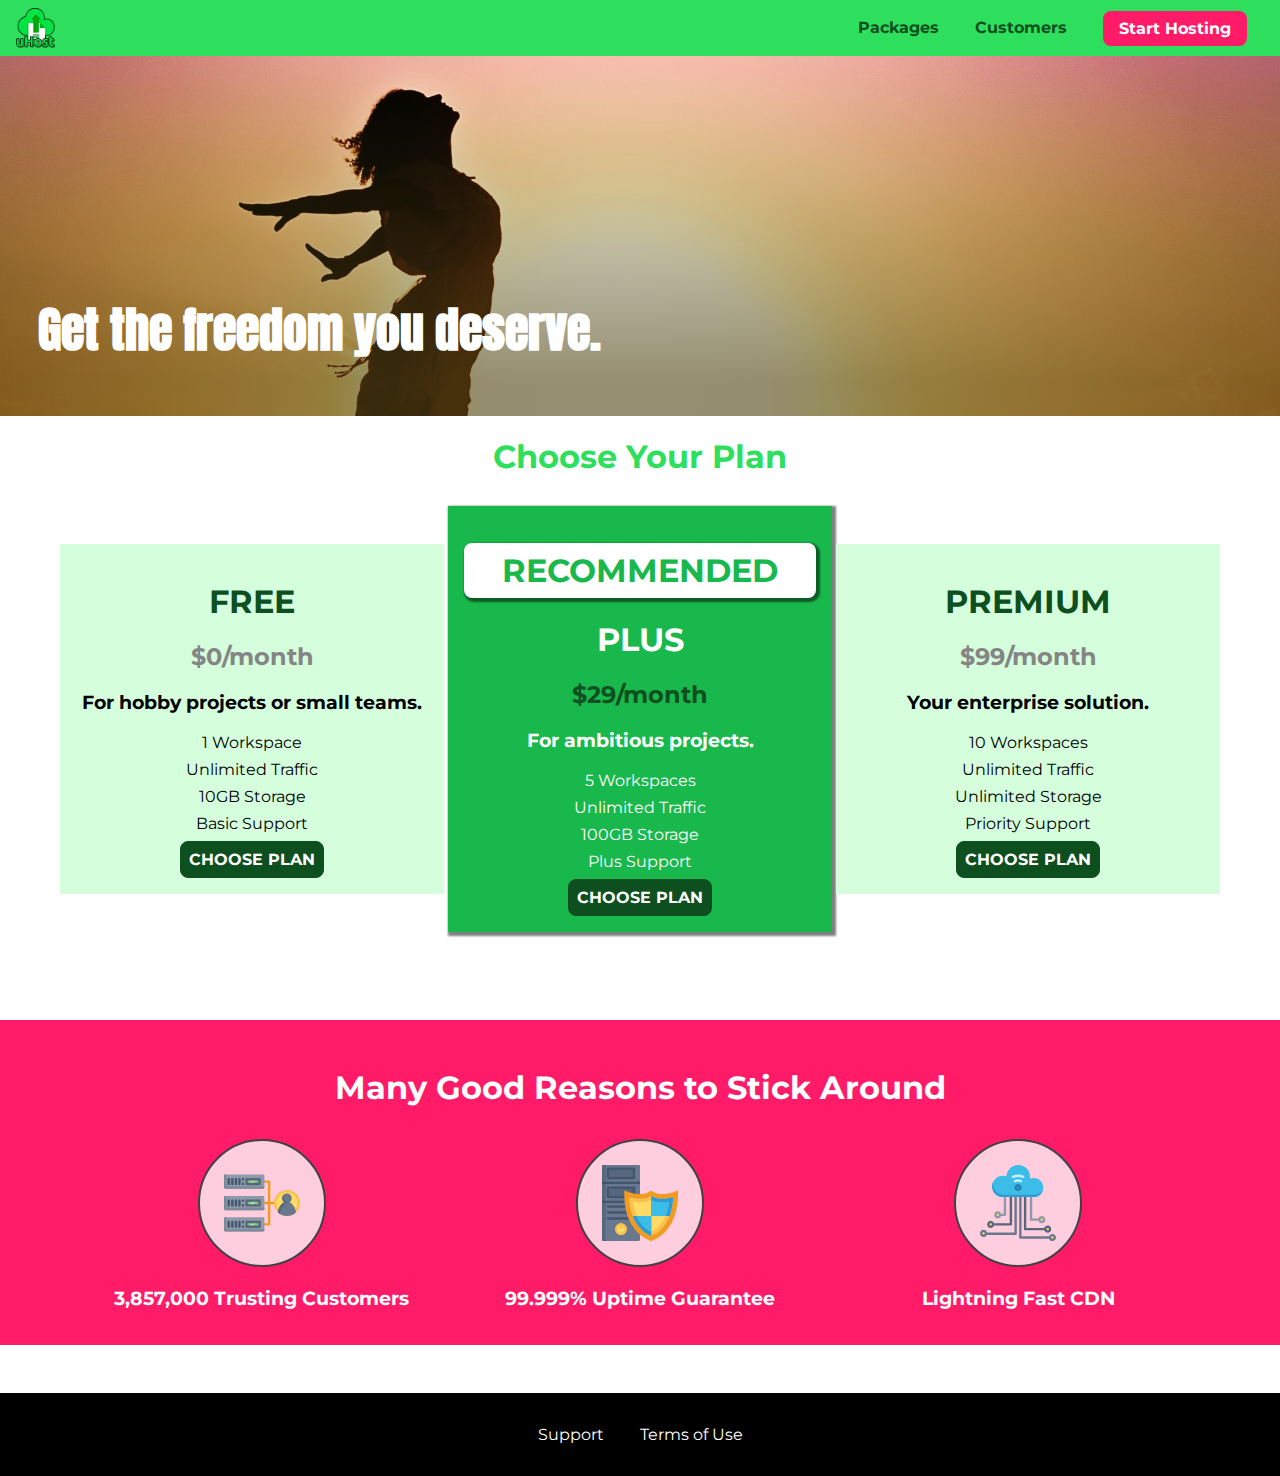
<file: index.html>
<!DOCTYPE html>
<html lang="en">
  <head>
    <meta charset="UTF-8" />
    <meta http-equiv="X-UA-Compatible" content="ie=edge" />
    <meta name="viewport" content="width=device-width, initial-scale=1.0" />
    <title>uHost</title>
    <link rel="shortcut icon" href="favicon.png" />

    <link rel="stylesheet" href="shared.css" />
    <link rel="stylesheet" href="main.css" />
  </head>

  <body>
    <div class="backdrop"></div>
    <div class="modal">
      <h1 class="modal__title">Do you want to continue?</h1>
      <div class="modal__actions">
        <a href="start-hosting/index.html" class="modal__action">Yes!</a>
        <button class="modal__action modal__action--negative" type="button">
          No!
        </button>
      </div>
    </div>
    <header class="main-header">
      <div>
        <button class="toggle-button">
          <span class="toggle-button__bar"></span>
          <span class="toggle-button__bar"></span>
          <span class="toggle-button__bar"></span>
        </button>
        <a href="index.html" class="main-header__brand">
          <img
            src="images/uhost-icon.png"
            alt="uHost - Your favorite hosting company"
          />
        </a>
      </div>
      <nav class="main-nav">
        <ul class="main-nav__items">
          <li class="main-nav__item">
            <a href="packages/index.html">Packages</a>
          </li>
          <li class="main-nav__item">
            <a href="customers/index.html">Customers</a>
          </li>
          <li class="main-nav__item main-nav__item--cta">
            <a href="start-hosting/index.html">Start Hosting</a>
          </li>
        </ul>
      </nav>
    </header>
    <nav class="mobile-nav">
      <ul class="mobile-nav__items">
        <li class="mobile-nav__item">
          <a href="packages/index.html">Packages</a>
        </li>
        <li class="mobile-nav__item">
          <a href="customers/index.html">Customers</a>
        </li>
        <li class="mobile-nav__item mobile-nav__item--cta">
          <a href="start-hosting/index.html">Start Hosting</a>
        </li>
      </ul>
    </nav>
    <main>
      <section id="product-overview">
        <h1>Get the freedom you deserve.</h1>
      </section>
      <section id="plans">
        <h1 class="section-title">Choose Your Plan</h1>
        <div class="plan__list">
          <article class="plan">
            <h1 class="plan__title">FREE</h1>
            <h2 class="plan__price">$0/month</h2>
            <h3>For hobby projects or small teams.</h3>
            <ul class="plan__features">
              <li class="plan__feature">1 Workspace</li>
              <li class="plan__feature">Unlimited Traffic</li>
              <li class="plan__feature">10GB Storage</li>
              <li class="plan__feature">Basic Support</li>
            </ul>
            <div>
              <button class="button">CHOOSE PLAN</button>
            </div>
          </article>
          <article class="plan plan--highlighted">
            <h1 class="plan__annotation">RECOMMENDED</h1>
            <h1 class="plan__title">PLUS</h1>
            <h2 class="plan__price">$29/month</h2>
            <h3>For ambitious projects.</h3>
            <ul class="plan__features">
              <li class="plan__feature">5 Workspaces</li>
              <li class="plan__feature">Unlimited Traffic</li>
              <li class="plan__feature">100GB Storage</li>
              <li class="plan__feature">Plus Support</li>
            </ul>
            <div>
              <button class="button">CHOOSE PLAN</button>
            </div>
          </article>
          <article class="plan">
            <h1 class="plan__title">PREMIUM</h1>
            <h2 class="plan__price">$99/month</h2>
            <h3>Your enterprise solution.</h3>
            <ul class="plan__features">
              <li class="plan__feature">10 Workspaces</li>
              <li class="plan__feature">Unlimited Traffic</li>
              <li class="plan__feature">Unlimited Storage</li>
              <li class="plan__feature">Priority Support</li>
            </ul>
            <div>
              <button class="button">CHOOSE PLAN</button>
            </div>
          </article>
        </div>
      </section>
      <section id="key-features">
        <h1 class="section-title">Many Good Reasons to Stick Around</h1>
        <ul class="key-feature__list">
          <li class="key-feature">
            <div class="key-feature__image">
              <svg viewBox="0 0 512 512">
                <path
                  style="fill:#F09B24;"
                  d="M344,248h-32V112c0-4.418-3.582-8-8-8h-40c-4.418,0-8,3.582-8,8s3.582,8,8,8h32v128h-32  c-4.418,0-8,3.582-8,8s3.582,8,8,8h32v128h-32c-4.418,0-8,3.582-8,8s3.582,8,8,8h40c4.418,0,8-3.582,8-8V264h32c4.418,0,8-3.582,8-8  S348.418,248,344,248z"
                />
                <path
                  style="fill:#8E9AA9;"
                  d="M264,64H8c-4.418,0-8,3.582-8,8v80c0,4.418,3.582,8,8,8h256c4.418,0,8-3.582,8-8V72  C272,67.582,268.418,64,264,64z"
                />
                <path
                  style="fill:#7C899B;"
                  d="M24,144c-4.418,0-8-3.582-8-8V64H8c-4.418,0-8,3.582-8,8v80c0,4.418,3.582,8,8,8h256  c4.418,0,8-3.582,8-8v-8H24z"
                />
                <rect
                  x="152"
                  y="96"
                  style="fill:#B8E3A8;"
                  width="88"
                  height="32"
                />
                <g>
                  <polygon
                    style="fill:#7EC97D;"
                    points="152,96 152,128 166,128 198,96  "
                  />
                  <polygon
                    style="fill:#7EC97D;"
                    points="220,96 188,128 240,128 240,96  "
                  />
                </g>
                <path
                  style="fill:#56677E;"
                  d="M240,136h-88c-4.418,0-8-3.582-8-8V96c0-4.418,3.582-8,8-8h88c4.418,0,8,3.582,8,8v32  C248,132.418,244.418,136,240,136z M160,120h72v-16h-72V120z"
                />
                <g>
                  <path
                    style="fill:#435670;"
                    d="M32,136c-4.418,0-8-3.582-8-8V96c0-4.418,3.582-8,8-8s8,3.582,8,8v32C40,132.418,36.418,136,32,136z   "
                  />
                  <path
                    style="fill:#435670;"
                    d="M56,136c-4.418,0-8-3.582-8-8V96c0-4.418,3.582-8,8-8s8,3.582,8,8v32C64,132.418,60.418,136,56,136z   "
                  />
                  <path
                    style="fill:#435670;"
                    d="M80,136c-4.418,0-8-3.582-8-8V96c0-4.418,3.582-8,8-8s8,3.582,8,8v32C88,132.418,84.418,136,80,136z   "
                  />
                  <path
                    style="fill:#435670;"
                    d="M104,136c-4.418,0-8-3.582-8-8V96c0-4.418,3.582-8,8-8s8,3.582,8,8v32   C112,132.418,108.418,136,104,136z"
                  />
                  <path
                    style="fill:#435670;"
                    d="M128,105c-4.418,0-8-3.582-8-8v-1c0-4.418,3.582-8,8-8s8,3.582,8,8v1   C136,101.418,132.418,105,128,105z"
                  />
                  <path
                    style="fill:#435670;"
                    d="M128,136c-4.418,0-8-3.582-8-8v-1c0-4.418,3.582-8,8-8s8,3.582,8,8v1   C136,132.418,132.418,136,128,136z"
                  />
                </g>
                <path
                  style="fill:#8E9AA9;"
                  d="M264,208H8c-4.418,0-8,3.582-8,8v80c0,4.418,3.582,8,8,8h256c4.418,0,8-3.582,8-8v-80  C272,211.582,268.418,208,264,208z"
                />
                <path
                  style="fill:#7C899B;"
                  d="M24,288c-4.418,0-8-3.582-8-8v-72H8c-4.418,0-8,3.582-8,8v80c0,4.418,3.582,8,8,8h256  c4.418,0,8-3.582,8-8v-8H24z"
                />
                <rect
                  x="152"
                  y="240"
                  style="fill:#B8E3A8;"
                  width="88"
                  height="32"
                />
                <g>
                  <polygon
                    style="fill:#7EC97D;"
                    points="152,240 152,272 166,272 198,240  "
                  />
                  <polygon
                    style="fill:#7EC97D;"
                    points="220,240 188,272 240,272 240,240  "
                  />
                </g>
                <path
                  style="fill:#56677E;"
                  d="M240,280h-88c-4.418,0-8-3.582-8-8v-32c0-4.418,3.582-8,8-8h88c4.418,0,8,3.582,8,8v32  C248,276.418,244.418,280,240,280z M160,264h72v-16h-72V264z"
                />
                <g>
                  <path
                    style="fill:#435670;"
                    d="M32,280c-4.418,0-8-3.582-8-8v-32c0-4.418,3.582-8,8-8s8,3.582,8,8v32C40,276.418,36.418,280,32,280   z"
                  />
                  <path
                    style="fill:#435670;"
                    d="M56,280c-4.418,0-8-3.582-8-8v-32c0-4.418,3.582-8,8-8s8,3.582,8,8v32C64,276.418,60.418,280,56,280   z"
                  />
                  <path
                    style="fill:#435670;"
                    d="M80,280c-4.418,0-8-3.582-8-8v-32c0-4.418,3.582-8,8-8s8,3.582,8,8v32C88,276.418,84.418,280,80,280   z"
                  />
                  <path
                    style="fill:#435670;"
                    d="M104,280c-4.418,0-8-3.582-8-8v-32c0-4.418,3.582-8,8-8s8,3.582,8,8v32   C112,276.418,108.418,280,104,280z"
                  />
                  <path
                    style="fill:#435670;"
                    d="M128,249c-4.418,0-8-3.582-8-8v-1c0-4.418,3.582-8,8-8s8,3.582,8,8v1   C136,245.418,132.418,249,128,249z"
                  />
                  <path
                    style="fill:#435670;"
                    d="M128,280c-4.418,0-8-3.582-8-8v-1c0-4.418,3.582-8,8-8s8,3.582,8,8v1   C136,276.418,132.418,280,128,280z"
                  />
                </g>
                <path
                  style="fill:#8E9AA9;"
                  d="M264,352H8c-4.418,0-8,3.582-8,8v80c0,4.418,3.582,8,8,8h256c4.418,0,8-3.582,8-8v-80  C272,355.582,268.418,352,264,352z"
                />
                <path
                  style="fill:#7C899B;"
                  d="M24,432c-4.418,0-8-3.582-8-8v-72H8c-4.418,0-8,3.582-8,8v80c0,4.418,3.582,8,8,8h256  c4.418,0,8-3.582,8-8v-8H24z"
                />
                <rect
                  x="152"
                  y="384"
                  style="fill:#B8E3A8;"
                  width="88"
                  height="32"
                />
                <g>
                  <polygon
                    style="fill:#7EC97D;"
                    points="152,384 152,416 166,416 198,384  "
                  />
                  <polygon
                    style="fill:#7EC97D;"
                    points="220,384 188,416 240,416 240,384  "
                  />
                </g>
                <path
                  style="fill:#56677E;"
                  d="M240,424h-88c-4.418,0-8-3.582-8-8v-32c0-4.418,3.582-8,8-8h88c4.418,0,8,3.582,8,8v32  C248,420.418,244.418,424,240,424z M160,408h72v-16h-72V408z"
                />
                <g>
                  <path
                    style="fill:#435670;"
                    d="M32,424c-4.418,0-8-3.582-8-8v-32c0-4.418,3.582-8,8-8s8,3.582,8,8v32C40,420.418,36.418,424,32,424   z"
                  />
                  <path
                    style="fill:#435670;"
                    d="M56,424c-4.418,0-8-3.582-8-8v-32c0-4.418,3.582-8,8-8s8,3.582,8,8v32C64,420.418,60.418,424,56,424   z"
                  />
                  <path
                    style="fill:#435670;"
                    d="M80,424c-4.418,0-8-3.582-8-8v-32c0-4.418,3.582-8,8-8s8,3.582,8,8v32C88,420.418,84.418,424,80,424   z"
                  />
                  <path
                    style="fill:#435670;"
                    d="M104,424c-4.418,0-8-3.582-8-8v-32c0-4.418,3.582-8,8-8s8,3.582,8,8v32   C112,420.418,108.418,424,104,424z"
                  />
                  <path
                    style="fill:#435670;"
                    d="M128,393c-4.418,0-8-3.582-8-8v-1c0-4.418,3.582-8,8-8s8,3.582,8,8v1   C136,389.418,132.418,393,128,393z"
                  />
                  <path
                    style="fill:#435670;"
                    d="M128,424c-4.418,0-8-3.582-8-8v-1c0-4.418,3.582-8,8-8s8,3.582,8,8v1   C136,420.418,132.418,424,128,424z"
                  />
                </g>
                <path
                  style="fill:#F7C14D;"
                  d="M424,168c-48.523,0-88,39.477-88,88s39.477,88,88,88s88-39.477,88-88S472.523,168,424,168z"
                />
                <path
                  style="fill:#FFDB66;"
                  d="M424,184c-39.701,0-72,32.299-72,72s32.299,72,72,72s72-32.299,72-72S463.701,184,424,184z"
                />
                <path
                  style="fill:#69788D;"
                  d="M484.893,314.16C476.393,274.588,451.922,248,424,248s-52.393,26.588-60.893,66.16  c-0.605,2.82,0.354,5.749,2.511,7.664C381.731,336.124,402.465,344,424,344s42.269-7.876,58.381-22.176  C484.539,319.909,485.498,316.98,484.893,314.16z"
                />
                <path
                  style="fill:#56677E;"
                  d="M434.053,249.171C430.768,248.403,427.411,248,424,248c-27.922,0-52.393,26.588-60.893,66.16  c-0.605,2.82,0.354,5.749,2.511,7.664c3.383,3.002,6.979,5.703,10.734,8.125C384.904,286.243,407.373,255.378,434.053,249.171z"
                />
                <path
                  style="fill:#69788D;"
                  d="M424,192c-17.645,0-32,14.355-32,32s14.355,32,32,32s32-14.355,32-32S441.645,192,424,192z"
                />
                <path
                  style="fill:#56677E;"
                  d="M432,248c-17.645,0-32-14.355-32-32c0-6.783,2.128-13.076,5.742-18.258  C397.444,203.53,392,213.138,392,224c0,17.645,14.355,32,32,32c10.862,0,20.471-5.444,26.258-13.742  C445.076,245.872,438.783,248,432,248z"
                />
              </svg>
            </div>
            <p class="key-feature__description">3,857,000 Trusting Customers</p>
          </li>
          <li class="key-feature">
            <div class="key-feature__image">
              <svg viewBox="0 0 512 512">
                <path
                  style="fill:#69788D;"
                  d="M248,0H8C3.582,0,0,3.582,0,8v496c0,4.418,3.582,8,8,8h240c4.418,0,8-3.582,8-8V8  C256,3.582,252.418,0,248,0z"
                />
                <path
                  style="fill:#56677E;"
                  d="M24,504V8c0-4.418,3.582-8,8-8H8C3.582,0,0,3.582,0,8v496c0,4.418,3.582,8,8,8h24  C27.582,512,24,508.418,24,504z"
                />
                <g>
                  <rect
                    x="0"
                    y="112"
                    style="fill:#435670;"
                    width="256"
                    height="16"
                  />
                  <rect
                    x="0"
                    y="240"
                    style="fill:#435670;"
                    width="256"
                    height="16"
                  />
                </g>
                <path
                  style="fill:#F7C14D;"
                  d="M128,392c-22.056,0-40,17.944-40,40s17.944,40,40,40s40-17.944,40-40S150.056,392,128,392z"
                />
                <path
                  style="fill:#FFDB66;"
                  d="M128,408c-13.233,0-24,10.767-24,24s10.767,24,24,24s24-10.767,24-24S141.233,408,128,408z"
                />
                <path
                  style="fill:#F7C14D;"
                  d="M128,392c-2.739,0-5.414,0.278-8,0.805V424c0,4.418,3.582,8,8,8c4.418,0,8-3.582,8-8v-31.195  C133.414,392.278,130.739,392,128,392z"
                />
                <g>
                  <path
                    style="fill:#435670;"
                    d="M216,288H40c-4.418,0-8-3.582-8-8s3.582-8,8-8h176c4.418,0,8,3.582,8,8S220.418,288,216,288z"
                  />
                  <path
                    style="fill:#435670;"
                    d="M216,328H40c-4.418,0-8-3.582-8-8s3.582-8,8-8h176c4.418,0,8,3.582,8,8S220.418,328,216,328z"
                  />
                  <path
                    style="fill:#435670;"
                    d="M216,368H40c-4.418,0-8-3.582-8-8s3.582-8,8-8h176c4.418,0,8,3.582,8,8S220.418,368,216,368z"
                  />
                  <path
                    style="fill:#435670;"
                    d="M216,16H40c-4.418,0-8,3.582-8,8v64c0,4.418,3.582,8,8,8h176c4.418,0,8-3.582,8-8V24   C224,19.582,220.418,16,216,16z"
                  />
                </g>
                <rect
                  x="48"
                  y="32"
                  style="fill:#56677E;"
                  width="160"
                  height="48"
                />
                <path
                  style="fill:#435670;"
                  d="M216,144H40c-4.418,0-8,3.582-8,8v64c0,4.418,3.582,8,8,8h176c4.418,0,8-3.582,8-8v-64  C224,147.582,220.418,144,216,144z"
                />
                <rect
                  x="48"
                  y="160"
                  style="fill:#56677E;"
                  width="160"
                  height="48"
                />
                <path
                  style="fill:#F09B24;"
                  d="M511.747,180.237c-0.194-6.537-8.107-10.107-13.135-5.894c-5.6,4.693-42.904,21.282-98.514,21.282  c-33.45,0-64.625-20.999-64.929-21.206c-2.9-1.991-6.764-1.85-9.512,0.346c-2.677,2.135-27.201,20.86-63.793,20.86  c-55.607,0-92.914-16.589-98.515-21.282c-5.028-4.211-12.941-0.645-13.135,5.894c-1.634,54.834,4.655,105.941,18.693,151.903  c12.096,39.604,29.759,74.047,52.497,102.373c27.538,34.304,62.743,59.882,104.66,76.045c3.069,1.918,6.757,1.921,9.83,0  c41.917-16.163,77.122-41.741,104.66-76.045c22.738-28.326,40.401-62.77,52.497-102.373  C507.092,286.179,513.381,235.071,511.747,180.237z"
                />
                <path
                  style="fill:#F7C14D;"
                  d="M476.21,221.226c-1.953-1.631-4.568-2.235-7.036-1.628c-21.686,5.327-44.926,8.028-69.075,8.028  c-25.926,0-49.633-8.975-64.955-16.504c-2.307-1.134-5.016-1.091-7.284,0.116c-14.059,7.477-36.919,16.388-65.994,16.388  c-24.153,0-47.394-2.701-69.075-8.028c-5.155-1.268-10.221,2.966-9.894,8.261c2.077,33.693,7.668,65.635,16.616,94.935  c22.774,74.565,66.139,126.334,128.888,153.868c2.032,0.891,4.397,0.891,6.43,0c61.777-27.107,104.716-78.876,127.62-153.868  c8.948-29.3,14.539-61.241,16.616-94.935C479.224,225.319,478.163,222.856,476.21,221.226z"
                />
                <path
                  style="fill:#FFDB66;"
                  d="M331.609,451.727c-52.604-25.289-89.304-70.987-109.144-135.944  c-6.532-21.39-11.162-44.336-13.82-68.447c17.133,2.852,34.952,4.291,53.22,4.291c29.394,0,53.376-7.793,69.978-15.561  c17.44,7.736,41.656,15.561,68.256,15.561c18.267,0,36.085-1.439,53.219-4.291c-2.659,24.112-7.288,47.06-13.82,68.448  C419.545,381.108,383.27,426.805,331.609,451.727z"
                />
                <g>
                  <path
                    style="fill:#2C9DD4;"
                    d="M479.066,227.858c0.157-2.539-0.903-5.002-2.856-6.633s-4.568-2.235-7.036-1.628   c-21.686,5.327-44.926,8.028-69.075,8.028c-25.926,0-49.633-8.975-64.955-16.504c-1.057-0.52-2.2-0.78-3.345-0.806l-0.072,133.351   h123.601c2.556-6.746,4.933-13.702,7.123-20.874C471.398,293.493,476.989,261.552,479.066,227.858z"
                  />
                  <path
                    style="fill:#2C9DD4;"
                    d="M206.658,343.667c24.153,63.42,65.028,108.108,121.743,132.995c1.031,0.452,2.147,0.673,3.263,0.666   l0.063-133.661H206.658z"
                  />
                </g>
                <g>
                  <path
                    style="fill:#3CBDE8;"
                    d="M439.497,315.783c6.532-21.389,11.161-44.336,13.82-68.448c-17.134,2.852-34.952,4.291-53.219,4.291   c-26.6,0-50.815-7.824-68.256-15.561l-0.116,107.601h97.758C433.179,334.807,436.524,325.518,439.497,315.783z"
                  />
                  <path
                    style="fill:#3CBDE8;"
                    d="M232.523,343.667c21.144,50.298,54.363,86.56,99.087,108.06l0.117-108.06H232.523z"
                  />
                </g>
              </svg>
            </div>
            <p class="key-feature__description">99.999% Uptime Guarantee</p>
          </li>
          <li class="key-feature">
            <div class="key-feature__image">
              <svg viewBox="0 0 512 512">
                <path
                  style="fill:#8E9AA9;"
                  d="M168,200c-4.418,0-8,3.582-8,8v120h-17.376c-3.302-9.311-12.194-16-22.624-16  c-13.234,0-24,10.767-24,24s10.766,24,24,24c10.429,0,19.321-6.689,22.624-16H168c4.418,0,8-3.582,8-8V208  C176,203.582,172.418,200,168,200z"
                />
                <path
                  style="fill:#FFDB66;"
                  d="M120,328c-4.411,0-8,3.589-8,8s3.589,8,8,8s8-3.589,8-8S124.411,328,120,328z"
                />
                <path
                  style="fill:#56677E;"
                  d="M208,200c-4.418,0-8,3.582-8,8v184H94.624C91.322,382.689,82.43,376,72,376  c-13.234,0-24,10.767-24,24s10.766,24,24,24c10.429,0,19.321-6.689,22.624-16H208c4.418,0,8-3.582,8-8V208  C216,203.582,212.418,200,208,200z"
                />
                <path
                  style="fill:#FFDB66;"
                  d="M72,392c-4.411,0-8,3.589-8,8s3.589,8,8,8s8-3.589,8-8S76.411,392,72,392z"
                />
                <path
                  style="fill:#69788D;"
                  d="M240,208c-4.418,0-8,3.582-8,8v239H47.24c-2.671-10.34-12.078-18-23.24-18c-13.234,0-24,10.767-24,24  s10.766,24,24,24c9.666,0,18.009-5.747,21.809-14H240c4.418,0,8-3.582,8-8V216C248,211.582,244.418,208,240,208z"
                />
                <path
                  style="fill:#FFDB66;"
                  d="M24,453c-4.411,0-8,3.589-8,8s3.589,8,8,8s8-3.589,8-8S28.411,453,24,453z"
                />
                <path
                  style="fill:#69788D;"
                  d="M488,464c-10.429,0-19.321,6.689-22.624,16H280V208c0-4.418-3.582-8-8-8s-8,3.582-8,8v280  c0,4.418,3.582,8,8,8h193.376c3.302,9.311,12.194,16,22.624,16c13.234,0,24-10.767,24-24S501.234,464,488,464z"
                />
                <path
                  style="fill:#FFDB66;"
                  d="M488,480c-4.411,0-8,3.589-8,8s3.589,8,8,8s8-3.589,8-8S492.411,480,488,480z"
                />
                <path
                  style="fill:#56677E;"
                  d="M456,408c-10.429,0-19.321,6.689-22.624,16H312V208c0-4.418-3.582-8-8-8s-8,3.582-8,8v224  c0,4.418,3.582,8,8,8h129.376c3.302,9.311,12.194,16,22.624,16c13.234,0,24-10.767,24-24S469.234,408,456,408z"
                />
                <path
                  style="fill:#FFDB66;"
                  d="M456,424c-4.411,0-8,3.589-8,8s3.589,8,8,8s8-3.589,8-8S460.411,424,456,424z"
                />
                <path
                  style="fill:#8E9AA9;"
                  d="M416,344c-10.429,0-19.321,6.689-22.624,16H352V208c0-4.418-3.582-8-8-8s-8,3.582-8,8v160  c0,4.418,3.582,8,8,8h49.376c3.302,9.311,12.194,16,22.624,16c13.234,0,24-10.767,24-24S429.234,344,416,344z"
                />
                <path
                  style="fill:#FFDB66;"
                  d="M416,360c-4.411,0-8,3.589-8,8s3.589,8,8,8s8-3.589,8-8S420.411,360,416,360z"
                />
                <path
                  style="fill:#3CBDE8;"
                  d="M362,88c-8.741,0-17.231,1.751-25.06,5.085C337.646,88.797,338,84.43,338,80  c0-44.112-35.888-80-80-80c-42.823,0-77.895,33.816-79.909,76.149C170.393,73.415,162.244,72,154,72c-39.701,0-72,32.299-72,72  s32.299,72,72,72h208c35.29,0,64-28.71,64-64S397.29,88,362,88z"
                />
                <path
                  style="fill:#2C9DD4;"
                  d="M368,200H160c-39.701,0-72-32.299-72-72c0-5.863,0.721-11.559,2.05-17.019  C84.918,120.88,82,132.102,82,144c0,39.701,32.299,72,72,72h208c30.389,0,55.88-21.296,62.379-49.743  C413.565,186.327,392.352,200,368,200z"
                />
                <path
                  style="fill:#2A7DB5;"
                  d="M256,128c-13.234,0-24,10.767-24,24s10.766,24,24,24c13.233,0,24-10.767,24-24S269.233,128,256,128z"
                />
                <path
                  style="fill:#2C9DD4;"
                  d="M256,144c-4.411,0-8,3.589-8,8s3.589,8,8,8c4.411,0,8-3.589,8-8S260.411,144,256,144z"
                />
                <g>
                  <path
                    style="fill:#C5F1FA;"
                    d="M221.755,87.695c-2.994,0-5.864-1.688-7.233-4.572c-1.894-3.991-0.194-8.763,3.798-10.657   C230.157,66.849,242.834,64,256,64c13.166,0,25.844,2.849,37.68,8.466c3.992,1.895,5.692,6.666,3.798,10.657   s-6.666,5.692-10.657,3.798C277.144,82.328,266.774,80,256,80c-10.774,0-21.144,2.328-30.821,6.921   C224.072,87.446,222.904,87.695,221.755,87.695z"
                  />
                  <path
                    style="fill:#C5F1FA;"
                    d="M276.545,116.618c-1.148,0-2.316-0.249-3.424-0.774C267.745,113.293,261.985,112,256,112   c-5.985,0-11.745,1.293-17.121,3.844c-3.991,1.895-8.763,0.192-10.657-3.798c-1.894-3.992-0.193-8.764,3.798-10.657   C239.557,97.813,247.625,96,256,96c8.376,0,16.444,1.813,23.98,5.389c3.991,1.894,5.692,6.665,3.798,10.657   C282.41,114.93,279.539,116.618,276.545,116.618z"
                  />
                </g>
              </svg>
            </div>
            <p class="key-feature__description">Lightning Fast CDN</p>
          </li>
        </ul>
      </section>
    </main>
    <footer class="main-footer">
      <nav>
        <ul class="main-footer__links">
          <li class="main-footer__link">
            <a href="#">Support</a>
          </li>
          <li class="main-footer__link">
            <a href="#">Terms of Use</a>
          </li>
        </ul>
      </nav>
    </footer>
    <script src="shared.js"></script>
  </body>
</html>
</file>
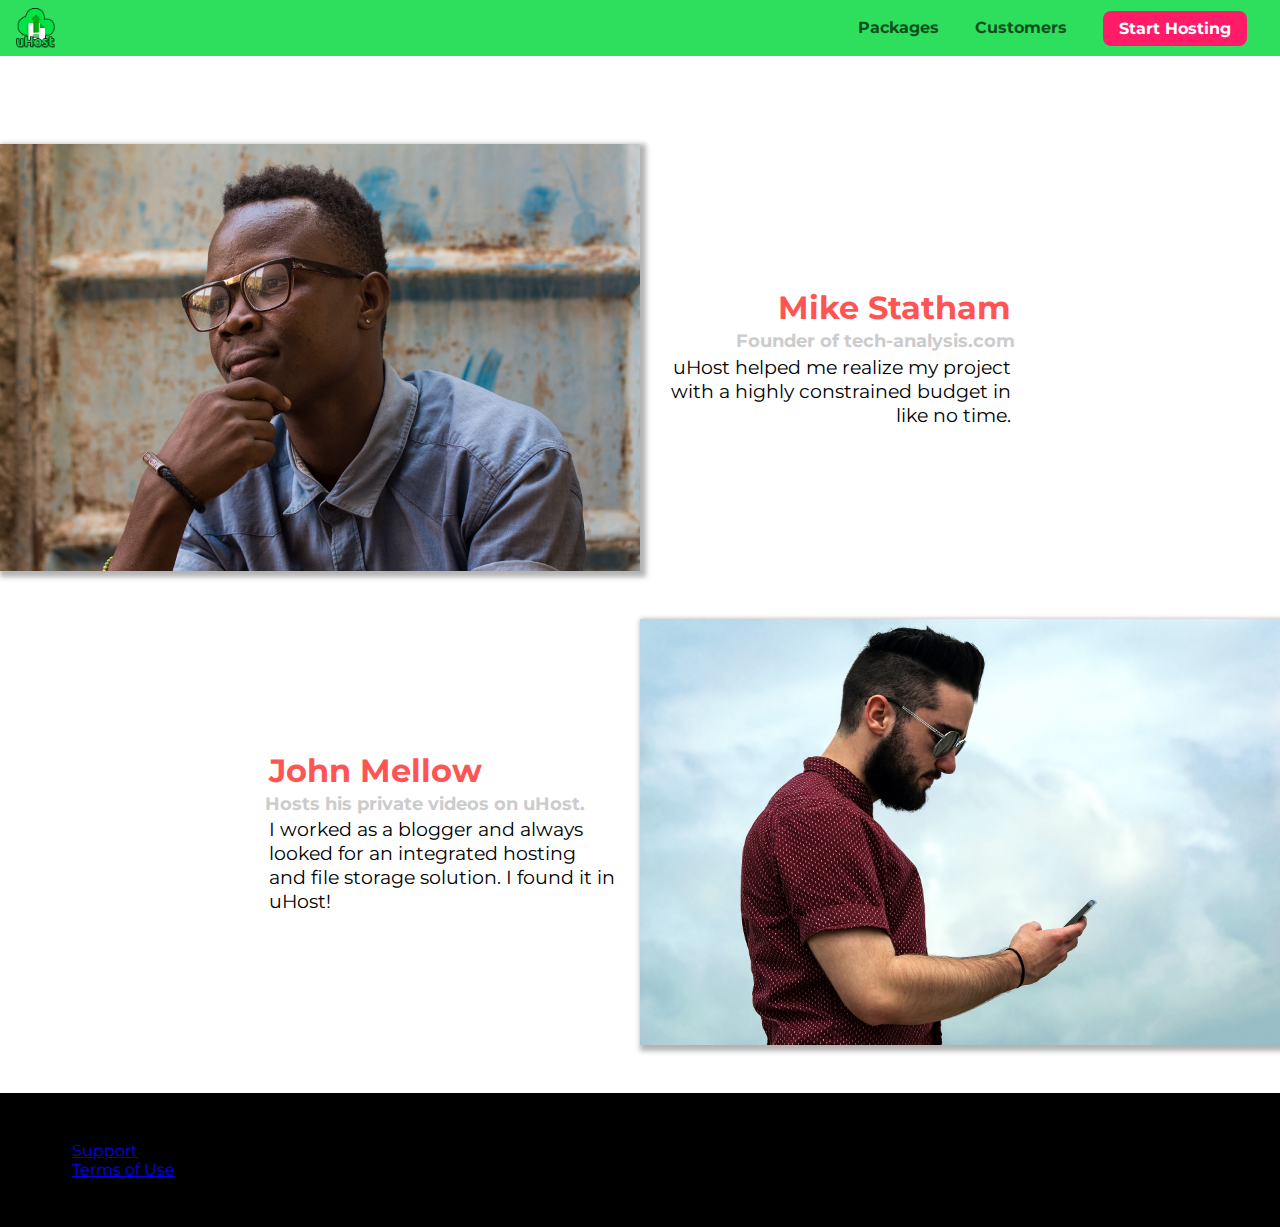
<file: customers/index.html>
<!DOCTYPE html>
<html lang="en">
  <head>
    <meta charset="UTF-8" />
    <meta name="viewport" content="width=device-width, initial-scale=1.0" />
    <meta http-equiv="X-UA-Compatible" content="ie=edge" />
    <title>uHost Customers</title>
    <link rel="shortcut icon" href="../favicon.png" />
    <link
      href="https://fonts.googleapis.com/css?family=Anton|Montserrat:400,700"
      rel="stylesheet"
    />
    <link rel="stylesheet" href="../shared.css" />
    <link rel="stylesheet" href="customers.css" />
  </head>

  <body>
    <div class="backdrop"></div>
    <header class="main-header">
      <div>
        <button class="toggle-button">
          <span class="toggle-button__bar"></span>
          <span class="toggle-button__bar"></span>
          <span class="toggle-button__bar"></span>
        </button>
        <a href="../index.html" class="main-header__brand">
          <img
            src="../images/uhost-icon.png"
            alt="uHost - Your favorite hosting company"
          />
        </a>
      </div>
      <nav class="main-nav">
        <ul class="main-nav__items">
          <li class="main-nav__item">
            <a href="../packages/index.html">Packages</a>
          </li>
          <li class="main-nav__item">
            <a href="index.html">Customers</a>
          </li>
          <li class="main-nav__item main-nav__item--cta">
            <a href="start-hosting/index.html">Start Hosting</a>
          </li>
        </ul>
      </nav>
    </header>
    <nav class="mobile-nav">
      <ul class="mobile-nav__items">
        <li class="mobile-nav__item">
          <a href="../packages/index.html">Packages</a>
        </li>
        <li class="mobile-nav__item">
          <a href="index.html">Customers</a>
        </li>
        <li class="mobile-nav__item mobile-nav__item--cta">
          <a href="../start-hosting/index.html">Start Hosting</a>
        </li>
      </ul>
    </nav>
    <main>
      <div>
        <div class="testimonial" id="customer-1">
          <div class="testimonial__image-container">
            <img
              src="../images/customer-1.jpg"
              alt="Mike Statham - Customer"
              class="testimonial__image"
            />
          </div>
          <div class="testimonial__info">
            <h1 class="testimonial__name">Mike Statham</h1>
            <h2 class="testimonial__subtitle">
              Founder of
              <a href="tech-analysis.com">tech-analysis.com</a>
            </h2>
            <p class="testimonial__text">
              uHost helped me realize my project with a highly constrained
              budget in like no time.
            </p>
          </div>
        </div>
        <div class="testimonial" id="customer-2">
          <div class="testimonial__info">
            <h1 class="testimonial__name">John Mellow</h1>
            <h2 class="testimonial__subtitle">
              Hosts his private videos on uHost.
            </h2>
            <p class="testimonial__text">
              I worked as a blogger and always looked for an integrated hosting
              and file storage solution. I found it in uHost!
            </p>
          </div>
          <div class="testimonial__image-container">
            <img
              src="../images/customer-2.jpg"
              alt="John Mellow - Customer"
              class="testimonial__image"
            />
          </div>
        </div>
      </div>
    </main>
    <footer class="main-footer">
      <nav>
        <ul class="main-footer-links">
          <li class="main-footer-link">
            <a href="#">Support</a>
          </li>
          <li class="main-footer-link">
            <a href="#">Terms of Use</a>
          </li>
        </ul>
      </nav>
    </footer>
    <script src="../shared.js"></script>
  </body>
</html>
</file>
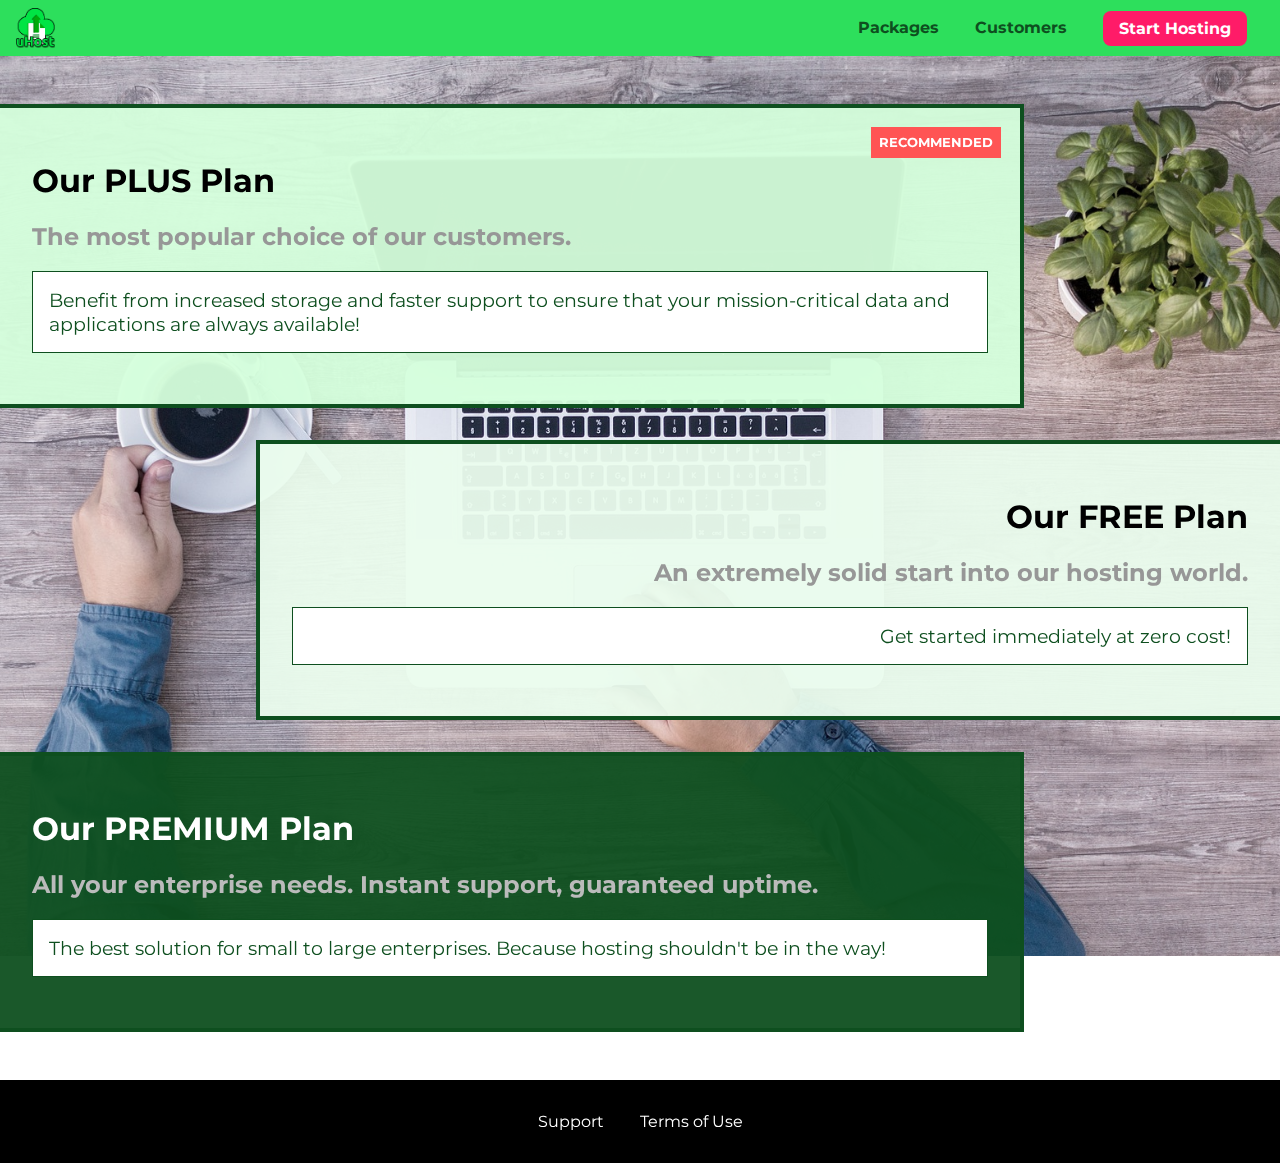
<file: packages/index.html>
<!DOCTYPE html>
<html lang="en">
  <head>
    <meta charset="UTF-8" />
    <meta http-equiv="X-UA-Compatible" content="ie=edge" />
    <meta name="viewport" content="width=device-width, initial-scale=1.0" />
    <title>uHost</title>
    <link rel="shortcut icon" href="../favicon.png" />

    <link rel="stylesheet" href="../shared.css" />
    <link rel="stylesheet" href="packages.css" />
  </head>

  <body>
    <div class="backdrop"></div>
    <div class="background"></div>
    <header class="main-header">
      <div>
        <button class="toggle-button">
          <span class="toggle-button__bar"></span>
          <span class="toggle-button__bar"></span>
          <span class="toggle-button__bar"></span>
        </button>
        <a href="../index.html" class="main-header__brand">
          <img
            src="../images/uhost-icon.png"
            alt="uHost - Your favorite hosting company"
          />
        </a>
      </div>
      <nav class="main-nav">
        <ul class="main-nav__items">
          <li class="main-nav__item">
            <a href="index.html">Packages</a>
          </li>
          <li class="main-nav__item">
            <a href="../customers/index.html">Customers</a>
          </li>
          <li class="main-nav__item main-nav__item--cta">
            <a href="../start-hosting/index.html">Start Hosting</a>
          </li>
        </ul>
      </nav>
    </header>
    <nav class="mobile-nav">
      <ul class="mobile-nav__items">
        <li class="mobile-nav__item">
          <a href="index.html">Packages</a>
        </li>
        <li class="mobile-nav__item">
          <a href="../customers/index.html">Customers</a>
        </li>
        <li class="mobile-nav__item mobile-nav__item--cta">
          <a href="../start-hosting/index.html">Start Hosting</a>
        </li>
      </ul>
    </nav>
    <main>
      <section class="package" id="plus">
        <a href="#">
          <h1 class="package__title">Our PLUS Plan</h1>
          <h2 class="package__badge">RECOMMENDED</h2>
          <h2 class="package__subtitle">
            The most popular choice of our customers.
          </h2>
          <p class="package__info">
            Benefit from increased storage and faster support to ensure that
            your mission-critical data and applications are always available!
          </p>
        </a>
      </section>
      <section class="package" id="free">
        <a href="#">
          <h1 class="package__title">Our FREE Plan</h1>
          <h2 class="package__subtitle">
            An extremely solid start into our hosting world.
          </h2>
          <p class="package__info">Get started immediately at zero cost!</p>
        </a>
      </section>
      <div class="clearfix"></div>
      <section class="package" id="premium">
        <a href="#">
          <h1 class="package__title">Our PREMIUM Plan</h1>
          <h2 class="package__subtitle">
            All your enterprise needs. Instant support, guaranteed uptime.
          </h2>
          <p class="package__info">
            The best solution for small to large enterprises. Because hosting
            shouldn't be in the way!
          </p>
        </a>
      </section>
    </main>
    <footer class="main-footer">
      <nav>
        <ul class="main-footer__links">
          <li class="main-footer__link">
            <a href="#">Support</a>
          </li>
          <li class="main-footer__link">
            <a href="#">Terms of Use</a>
          </li>
        </ul>
      </nav>
    </footer>
    <script src="../shared.js"></script>
  </body>
</html>
</file>
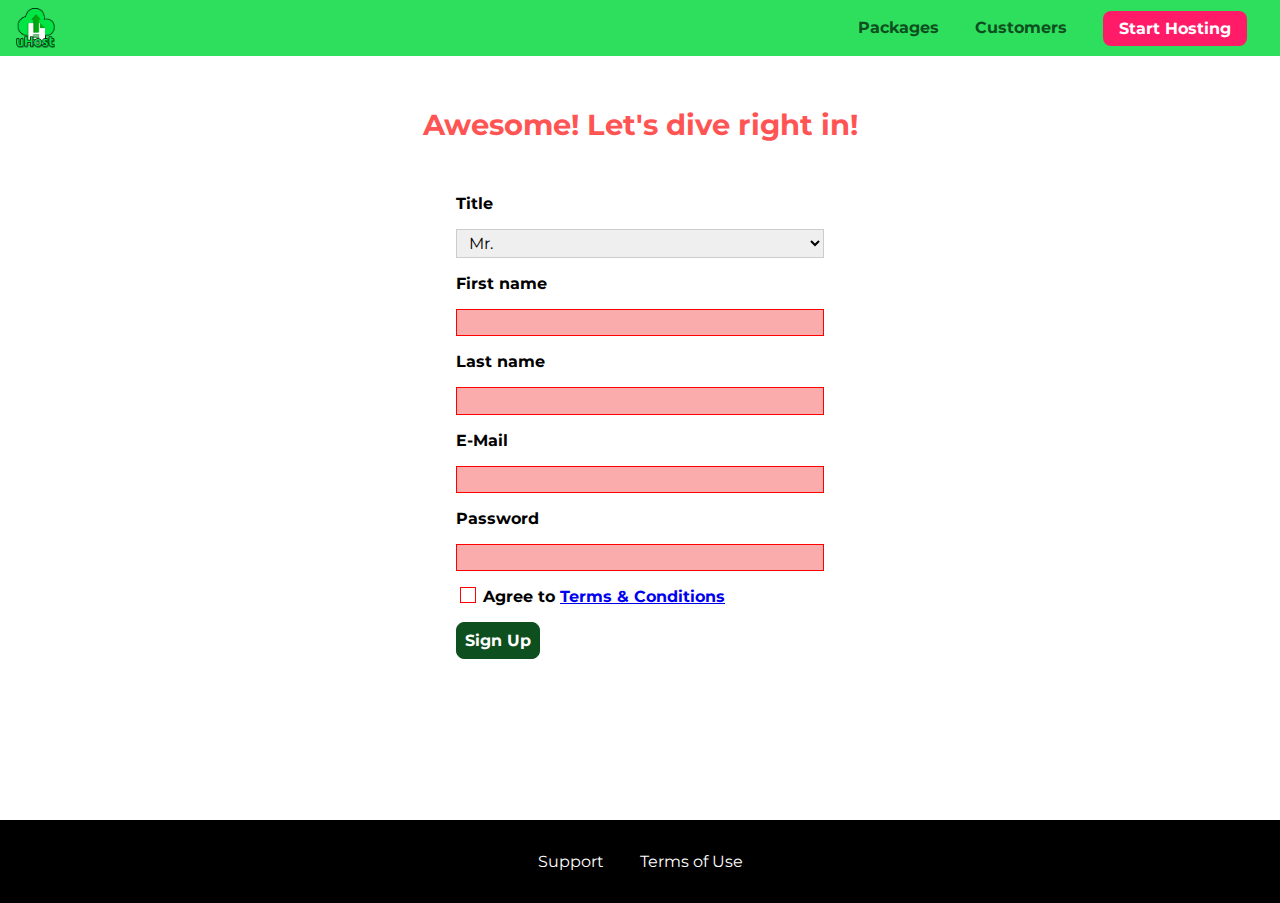
<file: start-hosting/index.html>
<!DOCTYPE html>
<html lang="en">
  <head>
    <meta charset="UTF-8" />
    <meta name="viewport" content="width=device-width, initial-scale=1.0" />
    <meta http-equiv="X-UA-Compatible" content="ie=edge" />
    <title>uHost Signup</title>
    <link rel="shortcut icon" href="../favicon.png" />

    <link rel="stylesheet" href="../shared.css" />
    <link rel="stylesheet" href="start-hosting.css" />
  </head>

  <body>
    <div class="backdrop"></div>
    <header class="main-header">
      <div>
        <button class="toggle-button">
          <span class="toggle-button__bar"></span>
          <span class="toggle-button__bar"></span>
          <span class="toggle-button__bar"></span>
        </button>
        <a href="../index.html" class="main-header__brand">
          <img
            src="../images/uhost-icon.png"
            alt="uHost - Your favorite hosting company"
          />
        </a>
      </div>
      <nav class="main-nav">
        <ul class="main-nav__items">
          <li class="main-nav__item">
            <a href="../packages/index.html">Packages</a>
          </li>
          <li class="main-nav__item">
            <a href="../customers/index.html">Customers</a>
          </li>
          <li class="main-nav__item main-nav__item--cta">
            <a href="index.html">Start Hosting</a>
          </li>
        </ul>
      </nav>
    </header>
    <nav class="mobile-nav">
      <ul class="mobile-nav__items">
        <li class="mobile-nav__item">
          <a href="../packages/index.html">Packages</a>
        </li>
        <li class="mobile-nav__item">
          <a href="../customers/index.html">Customers</a>
        </li>
        <li class="mobile-nav__item mobile-nav__item--cta">
          <a href="index.html">Start Hosting</a>
        </li>
      </ul>
    </nav>
    <main class="signup-page">
      <h1 class="signup-title">Awesome! Let's dive right in!</h1>
      <form action="index.html" class="signup-form">
        <label for="title">Title</label>
        <select id="title">
          <option value="mr">Mr.</option>
          <option value="ms">Ms.</option>
        </select>
        <label for="first-name">First name</label>
        <input type="text" id="first-name" required />
        <label for="last-name">Last name</label>
        <input type="text" id="last-name" required />
        <label for="email">E-Mail</label>
        <input type="email" id="email" required />
        <label for="password">Password</label>
        <input type="password" id="password" required />
        <input type="checkbox" id="agree-terms" required />
        <label for="agree-terms"
          >Agree to
          <a href="#">Terms & Conditions</a>
        </label>
        <button type="submit" class="button">Sign Up</button>
      </form>
    </main>
    <footer class="main-footer">
      <nav>
        <ul class="main-footer__links">
          <li class="main-footer__link">
            <a href="#">Support</a>
          </li>
          <li class="main-footer__link">
            <a href="#">Terms of Use</a>
          </li>
        </ul>
      </nav>
    </footer>
    <script src="../shared.js"></script>
  </body>
</html>
</file>
<file: shared.css>
@import url("https://fonts.googleapis.com/css?family=Roboto:100,400,900&display=swap");
@import url("https://fonts.googleapis.com/css?family=Anton");
@import url("https://fonts.googleapis.com/css?family=Montserrat:400,700");

* {
  box-sizing: border-box;
}

body {
  font-family: "Montserrat", sans-serif;
  margin: 0;
}

main {
  min-height: calc(100vh - 3.5rem - 8rem);
  margin-top: 3.5rem;
}

.backdrop {
  position: fixed;
  display: none;
  top: 0;
  left: 0;
  z-index: 100;
  width: 100vw;
  height: 100vh;
  background: rgba(0, 0, 0, 0.5);
}

.main-header {
  width: 100%;
  position: fixed;
  top: 0;
  left: 0;
  background: #2ddf5c;
  padding: 0.5rem 1rem;
  z-index: 1;
}

.main-header > div {
  display: inline-block;
  vertical-align: middle;
}

.toggle-button {
  width: 3rem;
  background: transparent;
  border: none;
  cursor: pointer;
  padding-top: 0;
  padding-bottom: 0;
  vertical-align: middle;
}

.toggle-button:focus {
  outline: none;
}

.toggle-button__bar {
  width: 100%;
  height: 0.2rem;
  background: black;
  display: block;
  margin: 0.6rem 0;
}

.main-header__brand {
  color: #0e4f1f;
  text-decoration: none;
  font-weight: bold;
  height: 2.5rem;
  /* width: 20px; */
  display: inline-block;
  vertical-align: middle;
}

.main-header__brand img {
  height: 100%;
  /* width: 100%; */
}

.main-nav {
  display: none;
}

.main-nav__items {
  margin: 0;
  padding: 0;
  list-style: none;
}

.main-nav__item {
  display: inline-block;
  margin: 0 1rem;
}

.main-nav__item a,
.mobile-nav__item a {
  text-decoration: none;
  color: #0e4f1f;
  font-weight: bold;
  padding: 0.2rem 0;
}

.main-nav__item a:hover,
.main-nav__item a:active {
  color: white;
  border-bottom: 5px solid white;
}

.main-nav__item--cta a,
.mobile-nav__item--cta a {
  color: white;
  background: #ff1b68;
  padding: 0.5rem 1rem;
  border-radius: 8px;
}

.main-nav__item--cta a:hover,
.main-nav__item--cta a:active,
.mobile-nav__item--cta a:hover,
.mobile-nav__item--cta a:active {
  color: #ff1b68;
  background: white;
  border: none;
}

@media (min-width: 40rem) {
  .toggle-button {
    display: none;
  }

  .main-nav {
    display: inline-block;
    text-align: right;
    width: calc(100% - 44px);
    vertical-align: middle;
  }
}

.main-footer {
  background: black;
  padding: 2rem;
  margin-top: 3rem;
}

.main-footer__links {
  list-style: none;
  margin: 0;
  padding: 0;
  text-align: center;
}

.main-footer__link {
  display: block;
  margin: 1rem 0;
}

.main-footer__link a {
  color: white;
  text-decoration: none;
}

.main-footer__link a:hover,
.main-footer__link a:active {
  color: #ccc;
}

.mobile-nav {
  display: none;
  position: fixed;
  z-index: 101;
  top: 0;
  left: 0;
  background: white;
  width: 80%;
  height: 100vh;
}

.mobile-nav__items {
  width: 90%;
  height: 100%;
  list-style: none;
  margin: 10% auto;
  padding: 0;
  text-align: center;
}

.mobile-nav__item {
  margin: 1rem 0;
}

.mobile-nav__item a {
  font-size: 1.5rem;
}

.button {
  background: #0e4f1f;
  color: white;
  font: inherit;
  border: 1.5px solid #0e4f1f;
  padding: 0.5rem;
  border-radius: 8px;
  font-weight: bold;
  cursor: pointer;
}

.button:hover,
.button:active {
  background: white;
  color: #0e4f1f;
}

.button:focus {
  outline: none;
}

.button[disabled] {
  cursor: not-allowed;
  color: #a1a1a1;
  background: #ccc;
  border: #a1a1a1;
}

.open {
  display: block !important;
}

@media (min-width: 40rem) {
  .main-footer__link {
    display: inline-block;
    margin: 0 1rem;
  }
}
</file>
<file: main.css>
#product-overview {
  background: linear-gradient(to top, rgba(80, 68, 18, 0.6) 10%, transparent),
    url("images/freedom.jpg") center/cover no-repeat border-box,
    #ff1b68;
  /* background-image: url("freedom.jpg");
    background-size: cover;
    background-position: left 10% bottom 20%; */
  /* background-repeat: no-repeat;
    background-origin: border-box;
    background-clip: border-box; */
  /* background-image: linear-gradient(180deg, red 70%, blue 60%, rgba(0,0,0,0.5)); */
  /* background-image: radial-gradient(ellipse farthest-corner at 20% 50%, red, blue 70%, green); */
  width: 100vw;
  height: 33vh;
  /* border: 5px dashed red; */
  position: relative;
}

#product-overview h1 {
  color: white;
  font-family: "Anton", sans-serif;
  position: absolute;
  bottom: 5%;
  left: 3%;
  font-size: 1.6rem;
}

@media (min-width: 40rem) and (min-height: 40rem) {
  #product-overview {
    height: 40vh;
    background-position: 50% 25%;
  }

  #product-overview h1 {
    font-size: 3rem;
  }
}

.section-title {
  color: #2ddf5c;
  text-align: center;
}

.plan {
  background: #d5ffdc;
  text-align: center;
  padding: 1rem;
  margin: 0.5rem 0;
  width: 100%;
}

.plan--highlighted {
  background: #19b84c;
  color: white;
}

.plan__annotation {
  background: white;
  color: #19b84c;
  padding: 0.5rem;
  box-shadow: 2px 2px 2px 2px rgba(0, 0, 0, 0.5);
  border-radius: 8px;
}

.plan__title {
  color: #0e4f1f;
}

.plan__price {
  color: #858585;
}

.plan--highlighted .plan__title {
  color: white;
}

.plan--highlighted .plan__price {
  color: #0e4f1f;
}

.plan__features {
  list-style: none;
  margin: 0;
  padding: 0;
}

.plan__feature {
  margin: 0.5rem 0;
}

@media (min-width: 40rem) {
  .plan__list {
    width: 100%;
    text-align: center;
  }

  .plan {
    display: inline-block;
    width: 30%;
    vertical-align: middle;
    min-width: 13rem;
    max-width: 25rem;
  }

  .plan--highlighted {
    box-shadow: 2px 2px 2px 2px rgba(0, 0, 0, 0.5);
  }
}

#key-features {
  background: #ff1b68;
  margin-top: 5rem;
  padding: 1rem;
}

#key-features .section-title {
  color: white;
  margin: 2rem;
}

.key-feature__list {
  list-style: none;
  margin: 0;
  padding: 0;
  text-align: center;
}

.key-feature__image {
  background: #ffcede;
  width: 128px;
  height: 128px;
  border: 2px solid #424242;
  border-radius: 50%;
  margin: auto;
  padding: 1.5rem;
}

.key-feature__description {
  text-align: center;
  font-weight: bold;
  color: white;
  font-size: 1.2rem;
}

@media (min-width: 40rem) {
  .key-feature {
    display: inline-block;
    width: 30%;
    max-width: 25rem;
    vertical-align: top;
  }
}

/* h1 {
    font-family: sans-serif;
} */

.modal {
  position: fixed;
  display: none;
  z-index: 200;
  top: 20%;
  left: 30%;
  width: 40%;
  background: white;
  padding: 1rem;
  border: 1px solid #ccc;
  box-shadow: 1px 1px 1px rgba(0, 0, 0, 0.5);
}

.modal__title {
  text-align: center;
  margin: 0 0 1rem 0;
}

.modal__actions {
  text-align: center;
}

.modal__action {
  border: 1px solid #0e4f1f;
  background: #0e4f1f;
  text-decoration: none;
  color: white;
  font: inherit;
  padding: 0.5rem 1rem;
  cursor: pointer;
}

.modal__action:hover,
.modal__action:active {
  background: #2ddf5c;
  border-color: #2ddf5c;
}

.modal__action--negative {
  background: red;
  border-color: red;
}

.modal__action--negative:hover,
.modal__action--negative:active {
  background: #ff5454;
  border-color: #ff5454;
}
</file>
<file: customers/customers.css>
main {
  padding-top: 2.5rem;
}

.testimonial {
  font-size: 1.2rem;
}

/*.testimonial__list {
    width: 80%;
    margin: auto;
  }*/

.testimonial__image-container {
  width: 100%;
  max-width: 40rem;
  box-shadow: 3px 3px 5px 3px rgba(0, 0, 0, 0.3);
}

.testimonial__image {
  width: 100%;
  vertical-align: top;
}

.testimonial__info {
  text-align: right;
  padding: 0.9rem;
}

#customer-2.testimonial {
  text-align: right;
}

#customer-2 .testimonial__info {
  text-align: left;
}

.testimonial__name {
  margin: 0.2rem;
  color: #ff5454;
  font-size: 2rem;
}

.testimonial__subtitle {
  margin: 0;
  font-size: 1.1rem;
  color: #ccc;
}

.testimonial__subtitle a {
  color: inherit;
  text-decoration: none;
}

.testimonial__subtitle a:hover,
.testimonial__subtitle a:active {
  color: #7a7a7a;
}

.testimonial__text {
  margin: 0.2rem;
}

@media (min-width: 40rem) {
  .testimonial {
    margin: 3rem auto;
    max-width: 1500px;
  }

  .testimonial__image-container {
    display: inline-block;
    vertical-align: middle;
    width: 66%;
  }

  .testimonial__info {
    display: inline-block;
    vertical-align: middle;
    width: 30%;
  }
}
</file>
<file: packages/packages.css>
@font-face {
  font-family: "AnonymousPro";
  src: url("anonymousPro-Regular.ttf") format("truetype");
}

@font-face {
  font-family: "AnonymousPro";
  src: url("anonymousPro-Bold.ttf.ttf") format("truetype");
  font-weight: 700;
}

main {
  padding-top: 2rem;
}

.background {
  background: url("../images/plans-background.jpg") center/cover;
  filter: grayscale(40%);
  width: 100vw;
  height: 100vh;
  position: fixed;
  z-index: -1;
}

.package {
  width: 80%;
  margin: 1rem 0;
  border: 4px solid #0e4f1f;
  border-left: none;
  position: relative;
}

.package:hover,
.package:active {
  box-shadow: 2px 2px 4px rgba(0, 0, 0, 0.5);
  border-color: #ff5454;
  /* border-color: #ff5454 !important; */
}

.package a {
  text-decoration: none;
  color: inherit;
  display: block;
  padding: 2rem;
}

.package__badge {
  position: absolute;
  top: 0;
  right: 0;
  margin: 1.2rem;
  font-size: 0.8rem;
  color: white;
  background: #ff5454;
  padding: 0.5rem;
}

.package__subtitle {
  color: #979797;
}

.package__info {
  padding: 1rem;
  border: 1px solid #0e4f1f;
  color: #0e4f1f;
  background: white;
  font-size: 1.2rem;
  /*font-style font-variant font-weight font-size/line height font-family*/
}

.clearfix {
  clear: both;
}

#plus {
  background: rgba(213, 255, 220, 0.95);
}

#free {
  background: rgba(234, 252, 237, 0.95);
  float: right;
  border-right: none;
  border-left: 4px solid #0e4f1f;
  text-align: right;
}

#free:hover,
#free:active {
  border-left-color: #ff5454;
}

#premium {
  background: rgba(14, 79, 31, 0.95);
}

#premium .package__title {
  color: white;
}

#premium .package__subtitle {
  color: #bbb;
}

@media (min-width: 40rem) {
  main {
    max-width: 1500px;
    margin-left: auto;
    margin-right: auto;
  }
}

@media (min-width: 1500px) {
  .package {
    border-left: 4px solid #0e4f1f;
  }

  #free {
    border-right: 4px solid #0e4f1f;
  }

  #free:hover,
  #free:active {
    border-right-color: #ff5454;
  }
}
</file>
<file: start-hosting/start-hosting.css>
main {
  padding-top: 2rem;
}

.signup-title {
  text-align: center;
  font-size: 1.8rem;
  color: #ff5454;
}

.signup-form {
  padding: 1rem;
}

.signup-form label {
  font-weight: bold;
}

.signup-form label,
.signup-form input,
.signup-form select {
  display: block;
  margin-top: 1rem;
  width: 100%;
}

/* .signup-form input [type="checkbox"] */
.signup-form input[id*="terms"],
.signup-form input[id*="terms"] + label {
  display: inline-block;
  width: auto;
  vertical-align: bottom;
}

.signup-form input:not([type="checkbox"]),
.signup-form select {
  border: 1px solid #ccc;
  padding: 0.2rem 0.5rem;
  font: inherit;
}

.signup-form input:focus,
.signup-form select:focus {
  outline: none;
  background: #d8f3df;
  border-color: #2ddf5c;
}

.signup-form input[type="checkbox"] {
  border: 1px solid #ccc;
  background: white;
  width: 1rem;
  height: 1rem;
  -webkit-appearance: none;
  -moz-appearance: none;
  appearance: none;
}

.signup-form input[type="checkbox"]:checked {
  background: #2ddf5c;
  border: #0e4f1f;
}

.signup-form input.invalid,
.signup-form select.invalid,
.signup-form :invalid {
  border-color: red !important;
  background: #faacac;
}

.signup-form button[type="submit"] {
  display: block;
  margin-top: 1rem;
}

@media (min-width: 40rem) {
  .signup-form {
    margin: auto;
    width: 25rem;
  }
}
</file>
